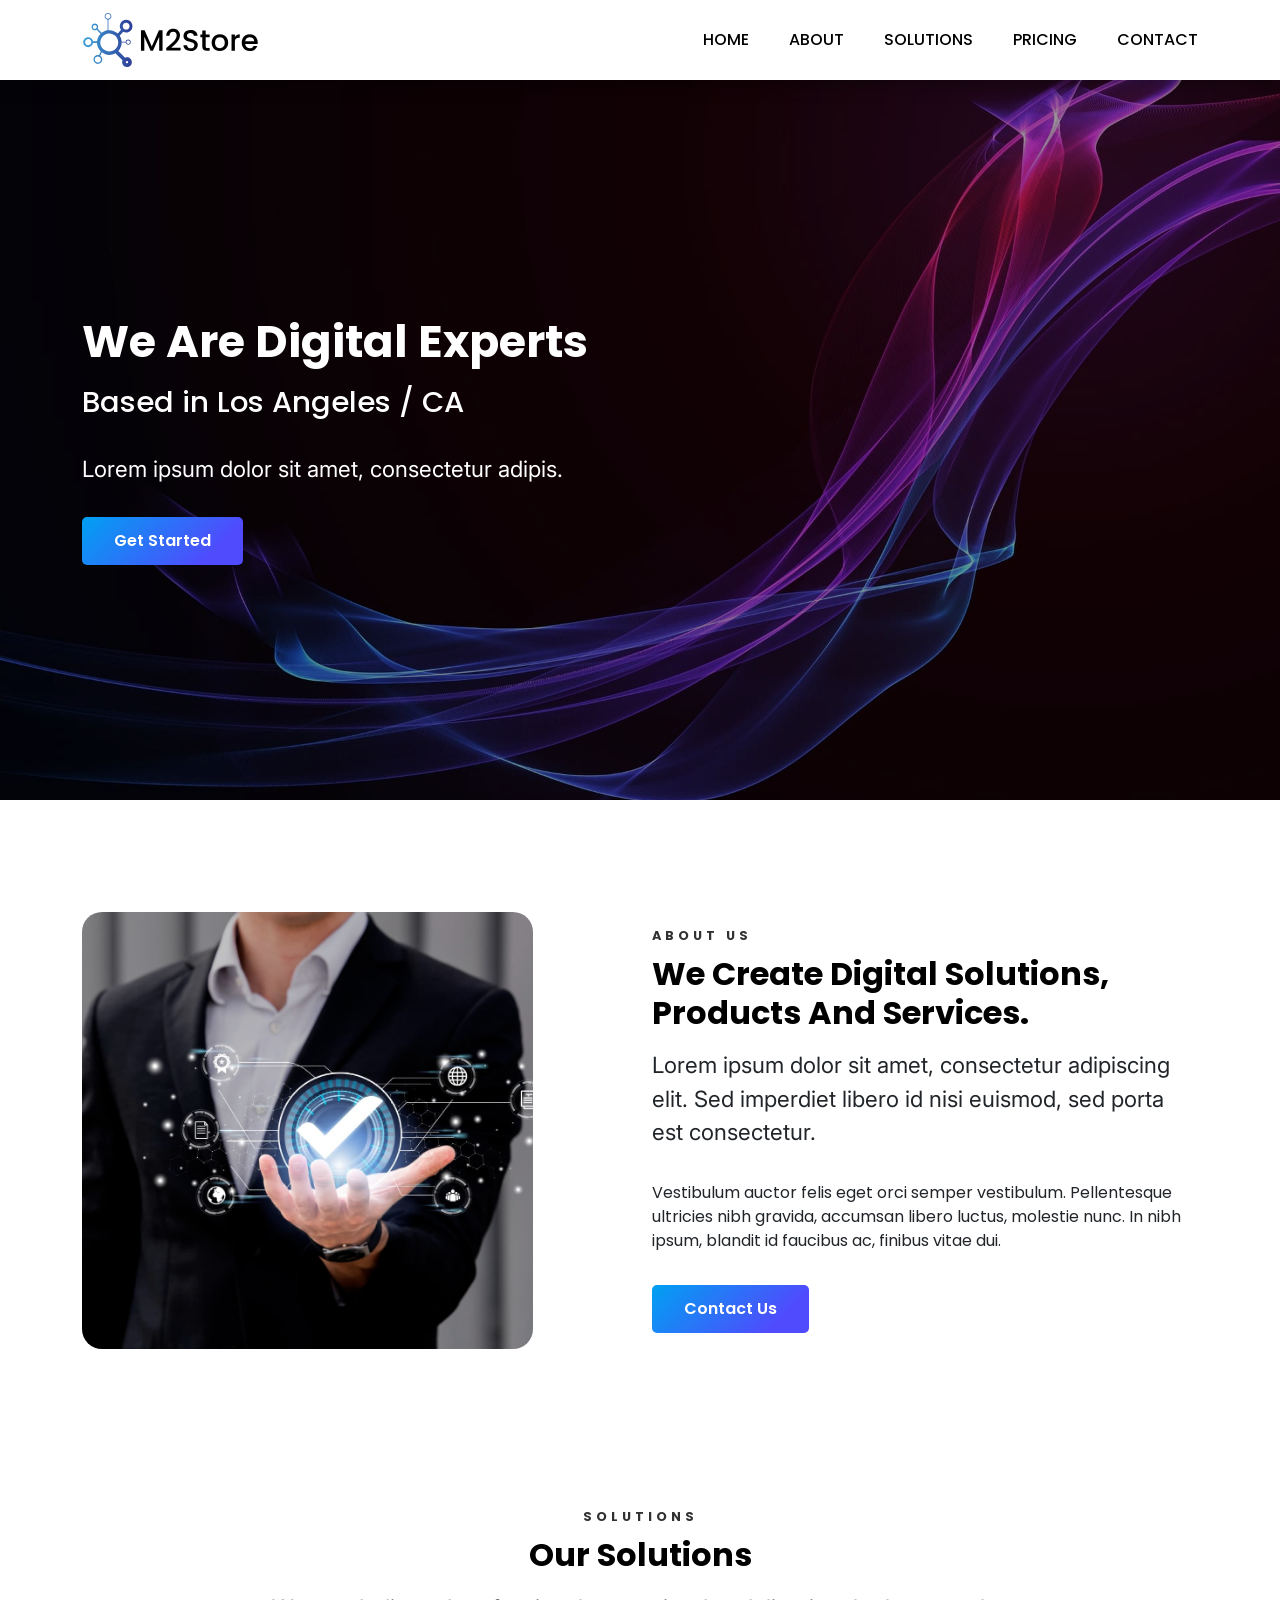
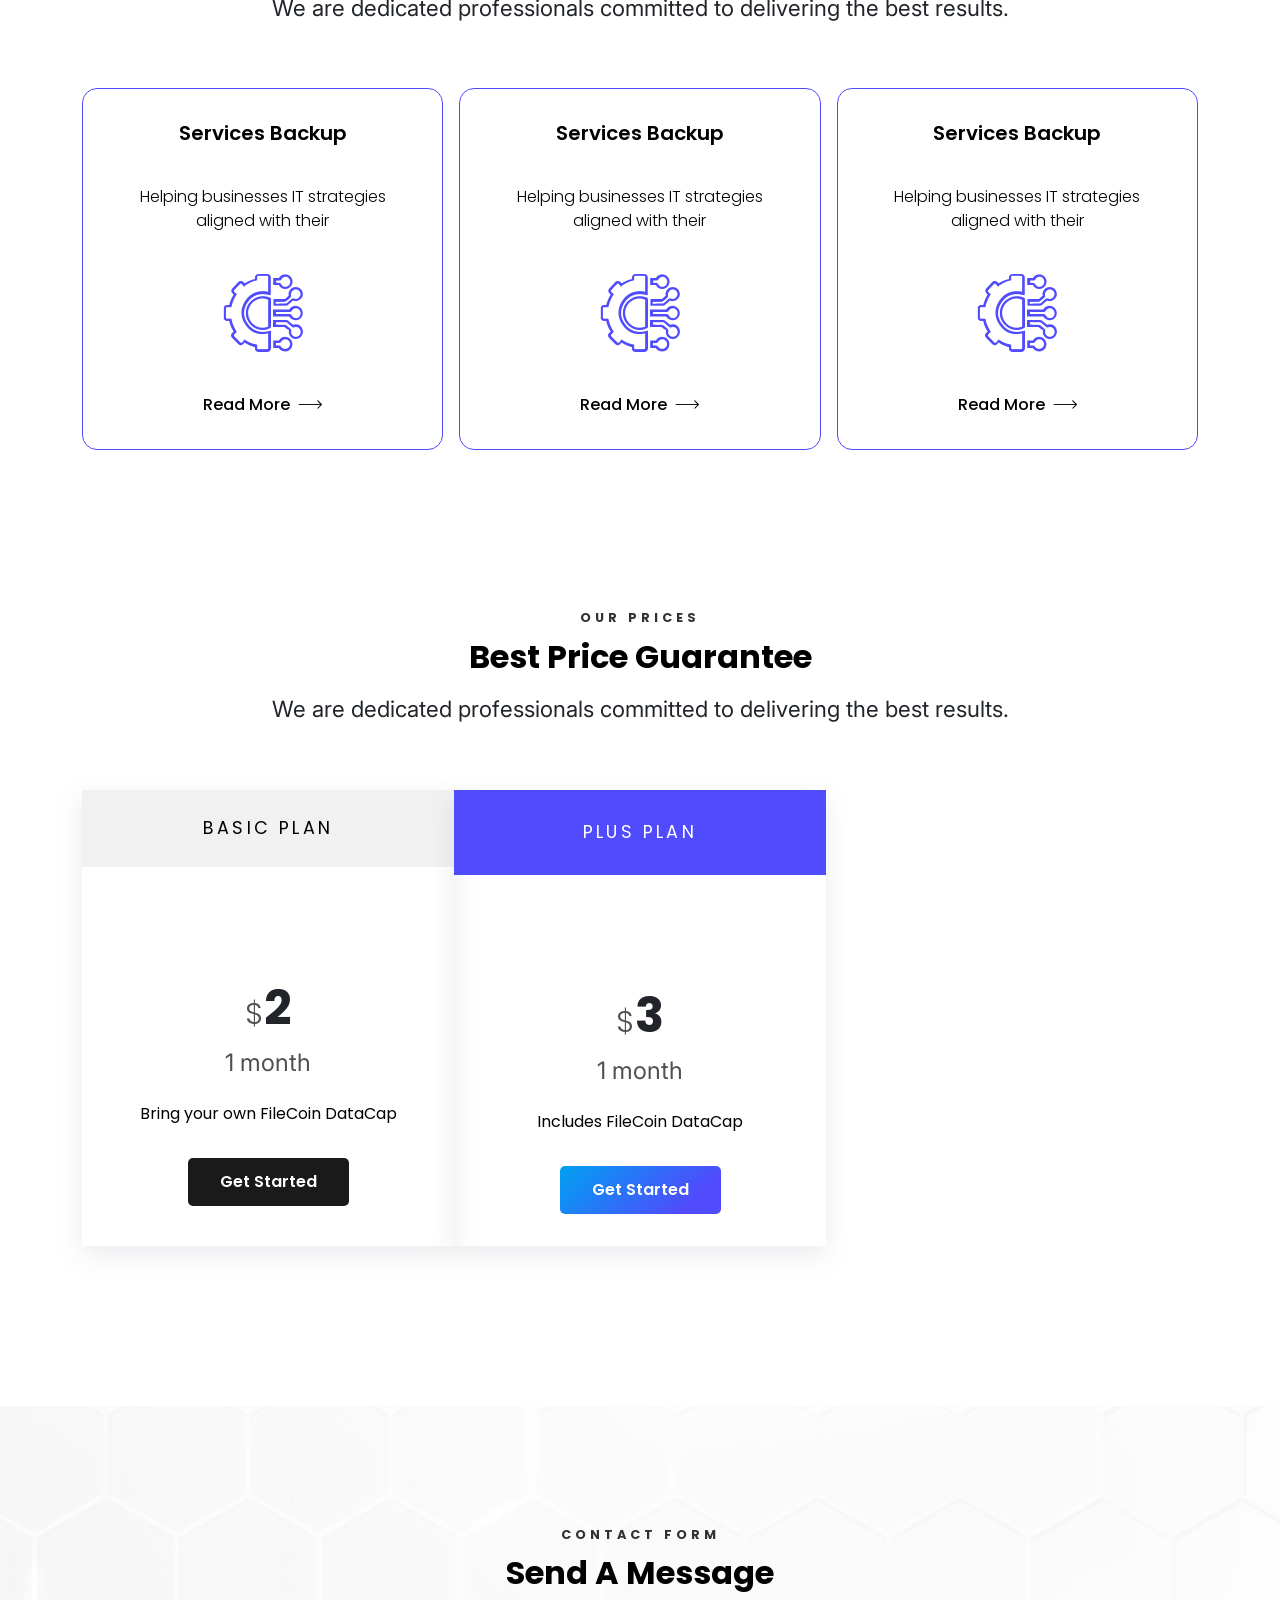
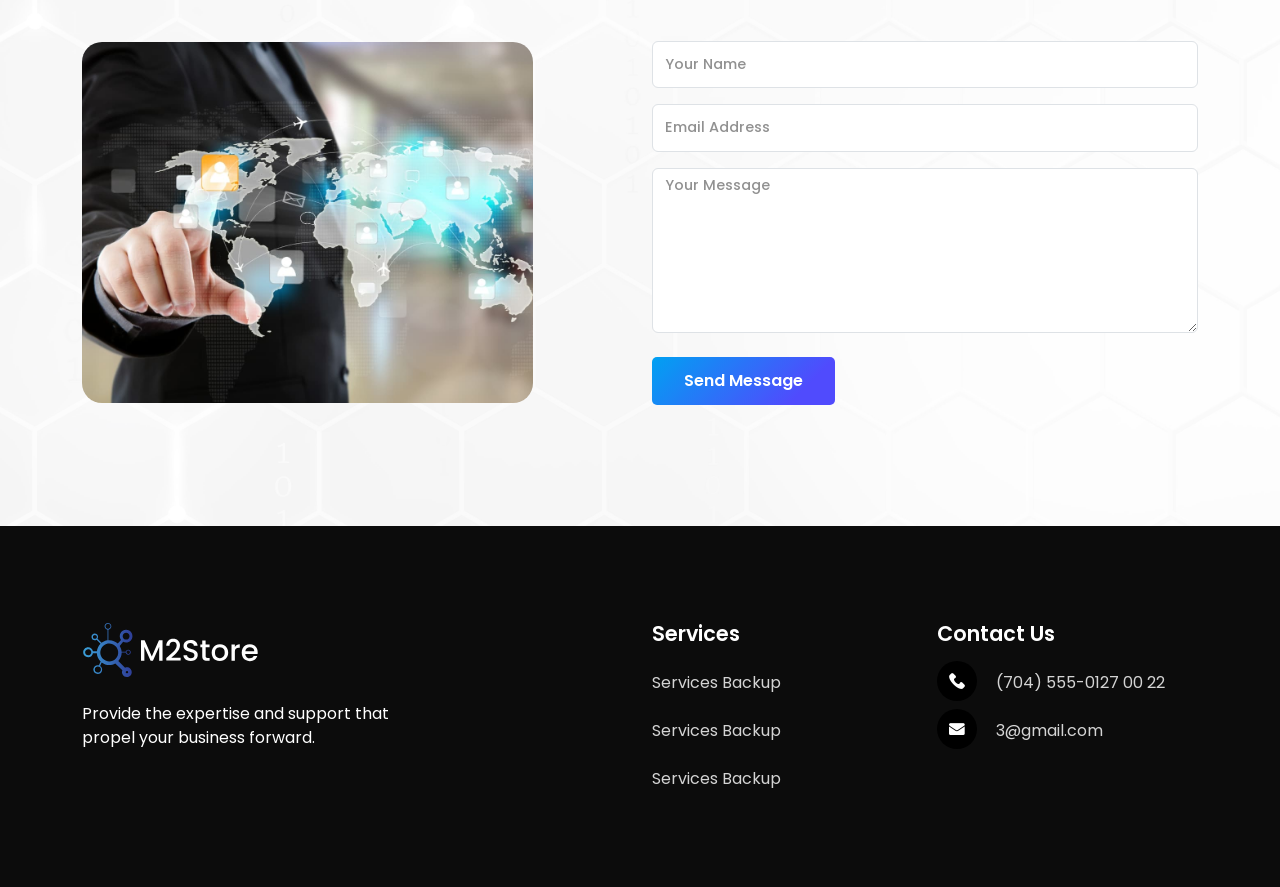
<file: index.html>
<!DOCTYPE html>
<html lang="en">

<head>
    <meta charset="UTF-8">
    <meta name="viewport" content="width=device-width, initial-scale=1.0">
    <title>Document</title>
    <link rel="stylesheet" href="assets/css/swiper.css">
    <link rel="stylesheet" href="assets/css/main.css">
</head>

<body>
    <div class="site-wrapper" data-magic-cursor="show">
        <header class="header">
            <nav class="navbar navbar-expand-lg main-navbar">
                <div class="container">
                    <a class="navbar-brand" href="#"><img class="site-logo" src="assets/images/main-logo.svg"
                            alt=""></a>
                    <button class="navbar-toggler" type="button" data-bs-toggle="offcanvas"
                        data-bs-target="#offcanvasRight" aria-controls="offcanvasRight">
                        <i class="icon-navbar-hamburger"></i>
                    </button>
                    <div class="collapse navbar-collapse">
                        <ul class="navbar-nav ms-auto mb-2 mb-lg-0">
                            <li class="nav-item"><a class="nav-link theme-links theme-links-animation"
                                    href="#home">Home</a>
                            </li>
                            <li class="nav-item"><a class="nav-link theme-links theme-links-animation"
                                    href="#about_us">About</a></li>
                            <li class="nav-item"><a class="nav-link theme-links theme-links-animation"
                                    href="#solutions">Solutions</a>
                            </li>
                            <li class="nav-item"><a class="nav-link theme-links theme-links-animation"
                                    href="#pricing">Pricing</a></li>
                            <li class="nav-item"><a class="nav-link theme-links theme-links-animation"
                                    href="#contact_us">Contact</a></li>
                        </ul>
                    </div>
                </div>
            </nav>
            <div class="offcanvas offcanvas-end" tabindex="-1" id="offcanvasRight"
                aria-labelledby="offcanvasRightLabel">
                <div class="offcanvas-header">
                    <a class="navbar-brand" href="#"><img class="offcanvas-logo" src="assets/images/main-logo.svg"
                            alt=""></a>
                    <button type="button" class="btn-close" data-bs-dismiss="offcanvas" aria-label="Close"><i class="icon-hamburger-close"></i></button>
                </div>
                <div class="offcanvas-body">
                    <ul class="navbar-nav">
                        <li class="nav-item"><a class="nav-link theme-links" href="#home">Home</a></li>
                        <li class="nav-item"><a class="nav-link theme-links" href="#about_us">About</a></li>
                        <li class="nav-item"><a class="nav-link theme-links" href="#solutions">Solutions</a></li>
                        <li class="nav-item"><a class="nav-link theme-links" href="#pricing">Pricing</a></li>
                        <li class="nav-item"><a class="nav-link theme-links" href="#contact_us">Contact</a></li>
                    </ul>
                     <ul class="contact-info-navbar">
                        <li><a href=""><span><i class="icon-call-us"></i></span> (704) 555-0127 00 22</a></li>
                        <li><a href=""><span><i class="icon-email"></i></span>3@gmail.com</a></li>
                    </ul>
                </div>
            </div>
        </header><!-- /.header -->
        <main class="main-content">
            <section class="main-hero-section section-space-md" id="home">
                <img src="assets/images/main-hero-section.jpg" alt="">
                <div class="main-hero-content">
                    <div class="container">
                        <div class="main-hero-content-inner">
                            <h1 class="main-hero-heading">We Are Digital Experts<span>Based in Los Angeles /
                                    CA</span></h1>
                            <p class="theme_para ">Lorem ipsum dolor sit amet, consectetur adipis.</p>
                            <a href="#pricing" class="theme-button main_theme_button">get started</a>
                        </div><!-- /.main-hero-content-inner -->
                    </div><!-- /.container -->
                </div><!-- /.main-hero-content -->
            </section><!-- /.main-hero-section -->
            <section class="about-us section-space-lg " id="about_us">
                <div class="container">
                    <div class="row g-4">
                        <div class="col-lg-5">
                            <div class="col-inner">
                                <figure>
                                    <img src="assets/images/about-us.jpg" loading="lazy" alt="">
                                </figure>
                            </div><!-- /.col-inner -->
                        </div><!-- /.col-lg-6 -->
                        <div class="col-lg-6 offset-lg-1">
                            <div class="col-inner py-3">
                                <div class="section_heading">
                                    <h2><span>about us</span>We Create Digital Solutions, Products and Services.</h2>
                                </div><!-- /.section_heading -->
                                <p class="theme_para">Lorem ipsum dolor sit amet, consectetur adipiscing elit. Sed
                                    imperdiet libero id nisi euismod, sed porta est consectetur.</p>
                                <p>Vestibulum auctor felis eget orci semper vestibulum. Pellentesque ultricies nibh
                                    gravida, accumsan libero luctus, molestie nunc. In nibh ipsum, blandit id faucibus
                                    ac, finibus vitae dui.</p>
                                <a href="#contact_us" class="theme-button main_theme_button">contact us</a>
                            </div><!-- /.col-inner -->
                        </div><!-- /.col-lg-6 -->
                    </div><!-- /.row -->
                </div><!-- /.container -->
            </section><!-- /.about-us -->
            <section class="our_team section-space-lg" id="solutions">
                <div class="container">
                    <div class="section_heading text_center section-space-sm">
                        <h2><span>SOLUTIONS</span>Our Solutions</h2>
                        <p class="theme_para">We are dedicated professionals committed to delivering the best results.
                        </p>
                    </div><!-- /.section_heading -->
                    <div class="row g-3">
                        <div class="col-12 col-md-6 col-lg-4">
                            <div class="col-inner">
                                <div class="solution_card">
                                    <h5 class="title">Services Backup</h5>
                                    <p class="info">Helping businesses IT strategies aligned with their</p>
                                    <i class="icon-solutution-1 solution-icon"></i>
                                    <a href="">Read More</a>
                                </div><!-- /.solution_card -->
                            </div><!-- /.col-inner -->
                        </div><!-- /.col-lg-4 -->
                        <div class="col-12 col-md-6 col-lg-4">
                            <div class="col-inner">
                                <div class="solution_card">
                                    <h5 class="title">Services Backup</h5>
                                    <p class="info">Helping businesses IT strategies aligned with their</p>
                                    <i class="icon-solutution-1 solution-icon"></i>
                                    <a href="">Read More</a>
                                </div><!-- /.solution_card -->
                            </div><!-- /.col-inner -->
                        </div><!-- /.col-lg-4 -->
                        <div class="col-12 col-md-6 col-lg-4">
                            <div class="col-inner">
                                <div class="solution_card">
                                    <h5 class="title">Services Backup</h5>
                                    <p class="info">Helping businesses IT strategies aligned with their</p>
                                    <i class="icon-solutution-1 solution-icon"></i>
                                    <a href="">Read More</a>
                                </div><!-- /.solution_card -->
                            </div><!-- /.col-inner -->
                        </div><!-- /.col-lg-4 -->
                    </div><!-- /.row -->
                </div>
    </div>
    </div><!-- /.container -->
    </section><!-- /.our_team -->
    <section class="pricing section-space-lg" id="pricing">
        <div class="container">
            <div class="section_heading text_center section-space-sm">
                <h2><span>OUR PRICES</span>Best Price Guarantee</h2>
                <p class="theme_para">We are dedicated professionals committed to delivering the best results.</p>
            </div><!-- /.section_heading -->
            <div class="pricing_inner">
                <div class="row g-4 g-lg-0">
                    <div class="col-12 col-md-6 col-lg-4">
                        <div class="col-inner">
                            <div class="price-card">
                                <div class="card-head">
                                    <h4>basic plan</h4>
                                </div><!-- /.card-head -->
                                <div class="card-body" style="text-align: center;">
                                    <h4><span>$</span>2<span class="pkg_duration">1 month</span>
                                    </h4>
                                    <ul>
                                        <li>Bring your own FileCoin DataCap</li>
                                    </ul>
                                    <div class="card-footer">
                                        <a href="#contact_us" class="theme-button main_theme_button bg_theme_button">Get
                                            Started</a>
                                    </div><!-- /.card-footer -->
                                </div><!-- /.card-body -->
                            </div><!-- /.price-card -->
                        </div><!-- /.col-inner -->
                    </div><!-- /.col-lg-4 -->
                    <div class="col-12 col-md-6 col-lg-4">
                        <div class="col-inner">
                            <div class="price-card price-card-premium">
                                <div class="card-head">
                                    <h4>plus plan</h4>
                                </div><!-- /.card-head -->
                                <div class="card-body" style="text-align: center;">
                                    <h4><span>$</span>3<span class="pkg_duration">1 month</span>
                                    </h4>
                                    <ul>
                                        <li>Includes FileCoin DataCap</li>
                                    </ul>
                                    <div class="card-footer">
                                        <a href="#contact_us" class="theme-button main_theme_button">Get Started</a>
                                    </div><!-- /.card-footer -->
                                </div><!-- /.card-body -->
                            </div><!-- /.price-card -->
                        </div><!-- /.col-inner -->
                    </div><!-- /.col-lg-4 -->
                </div><!-- /.row -->
            </div><!-- /.pricing_inner -->
        </div><!-- /.container -->
    </section><!-- /.pricing -->
    <section class="contact_us" id="contact_us">
        <img class="theme_bg" src="assets/images/contact_us_bg.jpg" loading="lazy" alt="">
        <div class="contact_us_inner">
            <div class="container">
                <div class="section_heading text_center section-space-sm">
                    <h2><span>CONTACT FORM</span>Send a Message</h2>
                </div><!-- /.section_heading -->
                <div class="row g-4">
                    <div class="col-lg-5">
                        <div class="col-inner">
                            <figure>
                                <img src="assets/images/contact_us.jpg" loading="lazy" alt="">
                            </figure>
                        </div><!-- /.col-inner -->
                    </div><!-- /.col-lg-6 -->
                    <div class="col-lg-6 offset-lg-1">
                        <div class="col-inner">
                            <form method="POST" action="/" autocomplete="off">
                                <div class="form-group mb-3">
                                    <input type="text" name="name" class="form-control" placeholder="Your Name"
                                        required>
                                </div>
                                <div class="form-group mb-3">
                                    <input name="email" type="email" class="form-control" placeholder="Email Address"
                                        required>
                                </div>
                                <div class="form-group">
                                    <textarea name="message" class="form-control" rows="7" placeholder="Your Message"
                                        required></textarea>
                                </div>
                                <button class="theme-button main_theme_button mt-4" type="submit">Send
                                    Message</button>
                            </form>
                        </div><!-- /.col-inner -->
                    </div><!-- /.col-lg-6 -->
                </div><!-- /.row -->
            </div><!-- /.container -->
        </div><!-- /.contact_us_inner -->
    </section><!-- /.contact_us -->
    </main><!-- /.main-content -->
    <footer class="footer">
        <div class="container">
            <div class="row g-4">
                <div class="col-sm-12 col-lg-4">
                    <ul>
                        <li> <img class="site-logo" loading="lazy" src="assets/images/footer-logo.svg"
                                    alt=""></li>
                        <li><p>Provide the expertise and support that propel your business forward.</p></li>
                    </ul>
                </div><!-- /.col-lg-4 -->
                <div class="col-sm-12 col-lg-3 offset-lg-2">
                    <ul class="footer-services">
                        <li><h4>Services</h4></li>
                        <li><a href="#solutions">Services Backup</a></li>
                        <li><a href="#solutions">Services Backup</a></li>
                        <li><a href="#solutions">Services Backup</a></li>
                    </ul>
                </div><!-- /.col-lg-4 -->
                <div class="col-sm-12 col-lg-3">
                    <ul class="contact-info">
                        <li><h4>Contact Us</h4></li>
                        <li><a href=""><span><i class="icon-call-us"></i></span> (704) 555-0127 00 22</a></li>
                        <li><a href=""><span><i class="icon-email"></i></span>3@gmail.com</a></li>
                    </ul>
                </div><!-- /.col-lg-4 -->
            </div><!-- /.row -->

        </div><!-- /.footer-inner -->
        </div><!-- /.container -->
    </footer><!-- /.footer -->
    </div><!-- /.site-wrapper -->
    <script src="assets/js/swiper.js"></script>
    <script src="assets/js/bootstrap.js"></script>
    <script src="assets/js/main.js"></script>
</body>

</html>
</file>
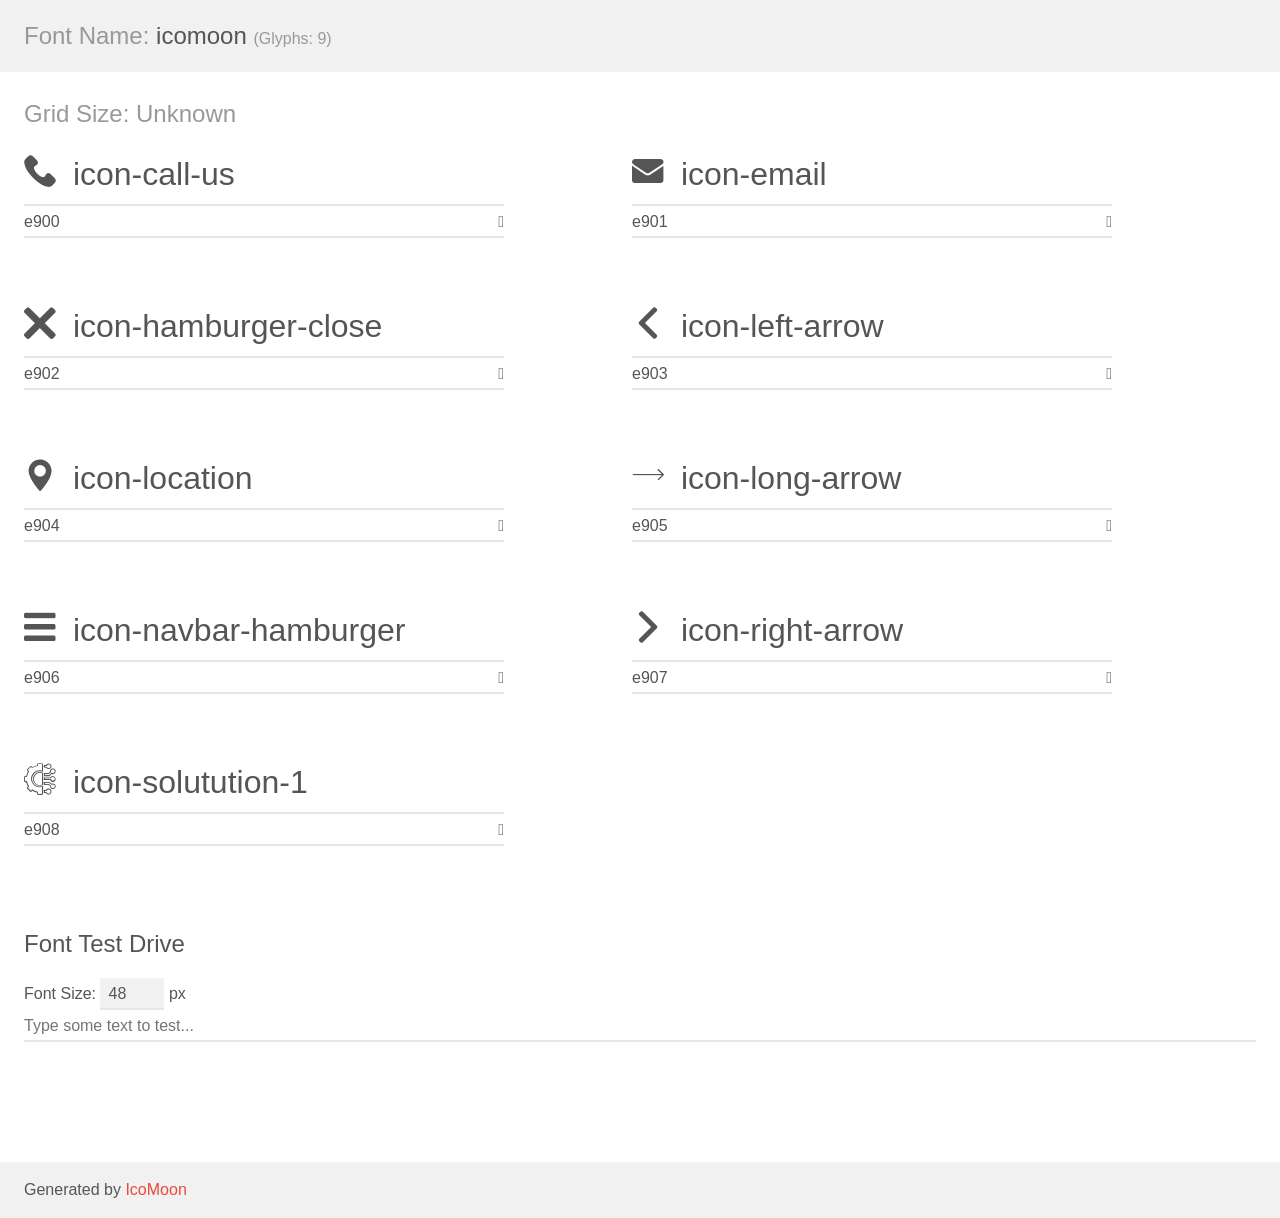
<file: assets/css/icomoon/demo.html>
<!doctype html>
<html>
<head>
    <meta charset="utf-8">
    <title>IcoMoon Demo</title>
    <meta name="description" content="An Icon Font Generated By IcoMoon.io">
    <meta name="viewport" content="width=device-width, initial-scale=1">
    <link rel="stylesheet" href="demo-files/demo.css">
    <link rel="stylesheet" href="style.css"></head>
<body>
    <div class="bgc1 clearfix">
        <h1 class="mhmm mvm"><span class="fgc1">Font Name:</span> icomoon <small class="fgc1">(Glyphs:&nbsp;9)</small></h1>
    </div>
    <div class="clearfix mhl ptl">
        <h1 class="mvm mtn fgc1">Grid Size: Unknown</h1>
        <div class="glyph fs1">
            <div class="clearfix bshadow0 pbs">
                <span class="icon-call-us"></span>
                <span class="mls"> icon-call-us</span>
            </div>
            <fieldset class="fs0 size1of1 clearfix hidden-false">
                <input type="text" readonly value="e900" class="unit size1of2" />
                <input type="text" maxlength="1" readonly value="&#xe900;" class="unitRight size1of2 talign-right" />
            </fieldset>
            <div class="fs0 bshadow0 clearfix hidden-true">
                <span class="unit pvs fgc1">liga: </span>
                <input type="text" readonly value="" class="liga unitRight" />
            </div>
        </div>
        <div class="glyph fs1">
            <div class="clearfix bshadow0 pbs">
                <span class="icon-email"></span>
                <span class="mls"> icon-email</span>
            </div>
            <fieldset class="fs0 size1of1 clearfix hidden-false">
                <input type="text" readonly value="e901" class="unit size1of2" />
                <input type="text" maxlength="1" readonly value="&#xe901;" class="unitRight size1of2 talign-right" />
            </fieldset>
            <div class="fs0 bshadow0 clearfix hidden-true">
                <span class="unit pvs fgc1">liga: </span>
                <input type="text" readonly value="" class="liga unitRight" />
            </div>
        </div>
        <div class="glyph fs1">
            <div class="clearfix bshadow0 pbs">
                <span class="icon-hamburger-close"></span>
                <span class="mls"> icon-hamburger-close</span>
            </div>
            <fieldset class="fs0 size1of1 clearfix hidden-false">
                <input type="text" readonly value="e902" class="unit size1of2" />
                <input type="text" maxlength="1" readonly value="&#xe902;" class="unitRight size1of2 talign-right" />
            </fieldset>
            <div class="fs0 bshadow0 clearfix hidden-true">
                <span class="unit pvs fgc1">liga: </span>
                <input type="text" readonly value="" class="liga unitRight" />
            </div>
        </div>
        <div class="glyph fs1">
            <div class="clearfix bshadow0 pbs">
                <span class="icon-left-arrow"></span>
                <span class="mls"> icon-left-arrow</span>
            </div>
            <fieldset class="fs0 size1of1 clearfix hidden-false">
                <input type="text" readonly value="e903" class="unit size1of2" />
                <input type="text" maxlength="1" readonly value="&#xe903;" class="unitRight size1of2 talign-right" />
            </fieldset>
            <div class="fs0 bshadow0 clearfix hidden-true">
                <span class="unit pvs fgc1">liga: </span>
                <input type="text" readonly value="" class="liga unitRight" />
            </div>
        </div>
        <div class="glyph fs1">
            <div class="clearfix bshadow0 pbs">
                <span class="icon-location"></span>
                <span class="mls"> icon-location</span>
            </div>
            <fieldset class="fs0 size1of1 clearfix hidden-false">
                <input type="text" readonly value="e904" class="unit size1of2" />
                <input type="text" maxlength="1" readonly value="&#xe904;" class="unitRight size1of2 talign-right" />
            </fieldset>
            <div class="fs0 bshadow0 clearfix hidden-true">
                <span class="unit pvs fgc1">liga: </span>
                <input type="text" readonly value="" class="liga unitRight" />
            </div>
        </div>
        <div class="glyph fs1">
            <div class="clearfix bshadow0 pbs">
                <span class="icon-long-arrow"></span>
                <span class="mls"> icon-long-arrow</span>
            </div>
            <fieldset class="fs0 size1of1 clearfix hidden-false">
                <input type="text" readonly value="e905" class="unit size1of2" />
                <input type="text" maxlength="1" readonly value="&#xe905;" class="unitRight size1of2 talign-right" />
            </fieldset>
            <div class="fs0 bshadow0 clearfix hidden-true">
                <span class="unit pvs fgc1">liga: </span>
                <input type="text" readonly value="" class="liga unitRight" />
            </div>
        </div>
        <div class="glyph fs1">
            <div class="clearfix bshadow0 pbs">
                <span class="icon-navbar-hamburger"></span>
                <span class="mls"> icon-navbar-hamburger</span>
            </div>
            <fieldset class="fs0 size1of1 clearfix hidden-false">
                <input type="text" readonly value="e906" class="unit size1of2" />
                <input type="text" maxlength="1" readonly value="&#xe906;" class="unitRight size1of2 talign-right" />
            </fieldset>
            <div class="fs0 bshadow0 clearfix hidden-true">
                <span class="unit pvs fgc1">liga: </span>
                <input type="text" readonly value="" class="liga unitRight" />
            </div>
        </div>
        <div class="glyph fs1">
            <div class="clearfix bshadow0 pbs">
                <span class="icon-right-arrow"></span>
                <span class="mls"> icon-right-arrow</span>
            </div>
            <fieldset class="fs0 size1of1 clearfix hidden-false">
                <input type="text" readonly value="e907" class="unit size1of2" />
                <input type="text" maxlength="1" readonly value="&#xe907;" class="unitRight size1of2 talign-right" />
            </fieldset>
            <div class="fs0 bshadow0 clearfix hidden-true">
                <span class="unit pvs fgc1">liga: </span>
                <input type="text" readonly value="" class="liga unitRight" />
            </div>
        </div>
        <div class="glyph fs1">
            <div class="clearfix bshadow0 pbs">
                <span class="icon-solutution-1"></span>
                <span class="mls"> icon-solutution-1</span>
            </div>
            <fieldset class="fs0 size1of1 clearfix hidden-false">
                <input type="text" readonly value="e908" class="unit size1of2" />
                <input type="text" maxlength="1" readonly value="&#xe908;" class="unitRight size1of2 talign-right" />
            </fieldset>
            <div class="fs0 bshadow0 clearfix hidden-true">
                <span class="unit pvs fgc1">liga: </span>
                <input type="text" readonly value="" class="liga unitRight" />
            </div>
        </div>
    </div>

    <!--[if gt IE 8]><!-->
    <div class="mhl clearfix mbl">
        <h1>Font Test Drive</h1>
        <label>
            Font Size: <input id="fontSize" type="number" class="textbox0 mbm"
            min="8" value="48" />
            px
        </label>
        <input id="testText" type="text" class="phl size1of1 mvl"
        placeholder="Type some text to test..." value=""/>
        <div id="testDrive" class="icon-" style="font-family: icomoon">&nbsp;
        </div>
    </div>
    <!--<![endif]-->
    <div class="bgc1 clearfix">
        <p class="mhl">Generated by <a href="https://icomoon.io/app">IcoMoon</a></p>
    </div>

    <script src="demo-files/demo.js"></script>
</body>
</html>
</file>
<file: assets/css/icomoon/demo-files/demo.css>
body {
  padding: 0;
  margin: 0;
  font-family: sans-serif;
  font-size: 1em;
  line-height: 1.5;
  color: #555;
  background: #fff;
}
h1 {
  font-size: 1.5em;
  font-weight: normal;
}
small {
  font-size: .66666667em;
}
a {
  color: #e74c3c;
  text-decoration: none;
}
a:hover, a:focus {
  box-shadow: 0 1px #e74c3c;
}
.bshadow0, input {
  box-shadow: inset 0 -2px #e7e7e7;
}
input:hover {
  box-shadow: inset 0 -2px #ccc;
}
input, fieldset {
  font-family: sans-serif;
  font-size: 1em;
  margin: 0;
  padding: 0;
  border: 0;
}
input {
  color: inherit;
  line-height: 1.5;
  height: 1.5em;
  padding: .25em 0;
}
input:focus {
  outline: none;
  box-shadow: inset 0 -2px #449fdb;
}
.glyph {
  font-size: 16px;
  width: 15em;
  padding-bottom: 1em;
  margin-right: 4em;
  margin-bottom: 1em;
  float: left;
  overflow: hidden;
}
.liga {
  width: 80%;
  width: calc(100% - 2.5em);
}
.talign-right {
  text-align: right;
}
.talign-center {
  text-align: center;
}
.bgc1 {
  background: #f1f1f1;
}
.fgc1 {
  color: #999;
}
.fgc0 {
  color: #000;
}
p {
  margin-top: 1em;
  margin-bottom: 1em;
}
.mvm {
  margin-top: .75em;
  margin-bottom: .75em;
}
.mtn {
  margin-top: 0;
}
.mtl, .mal {
  margin-top: 1.5em;
}
.mbl, .mal {
  margin-bottom: 1.5em;
}
.mal, .mhl {
  margin-left: 1.5em;
  margin-right: 1.5em;
}
.mhmm {
  margin-left: 1em;
  margin-right: 1em;
}
.mls {
  margin-left: .25em;
}
.ptl {
  padding-top: 1.5em;
}
.pbs, .pvs {
  padding-bottom: .25em;
}
.pvs, .pts {
  padding-top: .25em;
}
.unit {
  float: left;
}
.unitRight {
  float: right;
}
.size1of2 {
  width: 50%;
}
.size1of1 {
  width: 100%;
}
.clearfix:before, .clearfix:after {
  content: " ";
  display: table;
}
.clearfix:after {
  clear: both;
}
.hidden-true {
  display: none;
}
.textbox0 {
  width: 3em;
  background: #f1f1f1;
  padding: .25em .5em;
  line-height: 1.5;
  height: 1.5em;
}
#testDrive {
  display: block;
  padding-top: 24px;
  line-height: 1.5;
}
.fs0 {
  font-size: 16px;
}
.fs1 {
  font-size: 32px;
}
</file>
<file: assets/css/icomoon/style.css>
@font-face {
  font-family: 'icomoon';
  src:  url('fonts/icomoon.eot?8rrh6j');
  src:  url('fonts/icomoon.eot?8rrh6j#iefix') format('embedded-opentype'),
    url('fonts/icomoon.ttf?8rrh6j') format('truetype'),
    url('fonts/icomoon.woff?8rrh6j') format('woff'),
    url('fonts/icomoon.svg?8rrh6j#icomoon') format('svg');
  font-weight: normal;
  font-style: normal;
  font-display: block;
}

[class^="icon-"], [class*=" icon-"] {
  /* use !important to prevent issues with browser extensions that change fonts */
  font-family: 'icomoon' !important;
  speak: never;
  font-style: normal;
  font-weight: normal;
  font-variant: normal;
  text-transform: none;
  line-height: 1;

  /* Better Font Rendering =========== */
  -webkit-font-smoothing: antialiased;
  -moz-osx-font-smoothing: grayscale;
}

.icon-call-us:before {
  content: "\e900";
}
.icon-email:before {
  content: "\e901";
}
.icon-hamburger-close:before {
  content: "\e902";
}
.icon-left-arrow:before {
  content: "\e903";
}
.icon-location:before {
  content: "\e904";
}
.icon-long-arrow:before {
  content: "\e905";
}
.icon-navbar-hamburger:before {
  content: "\e906";
}
.icon-right-arrow:before {
  content: "\e907";
}
.icon-solutution-1:before {
  content: "\e908";
}
</file>
